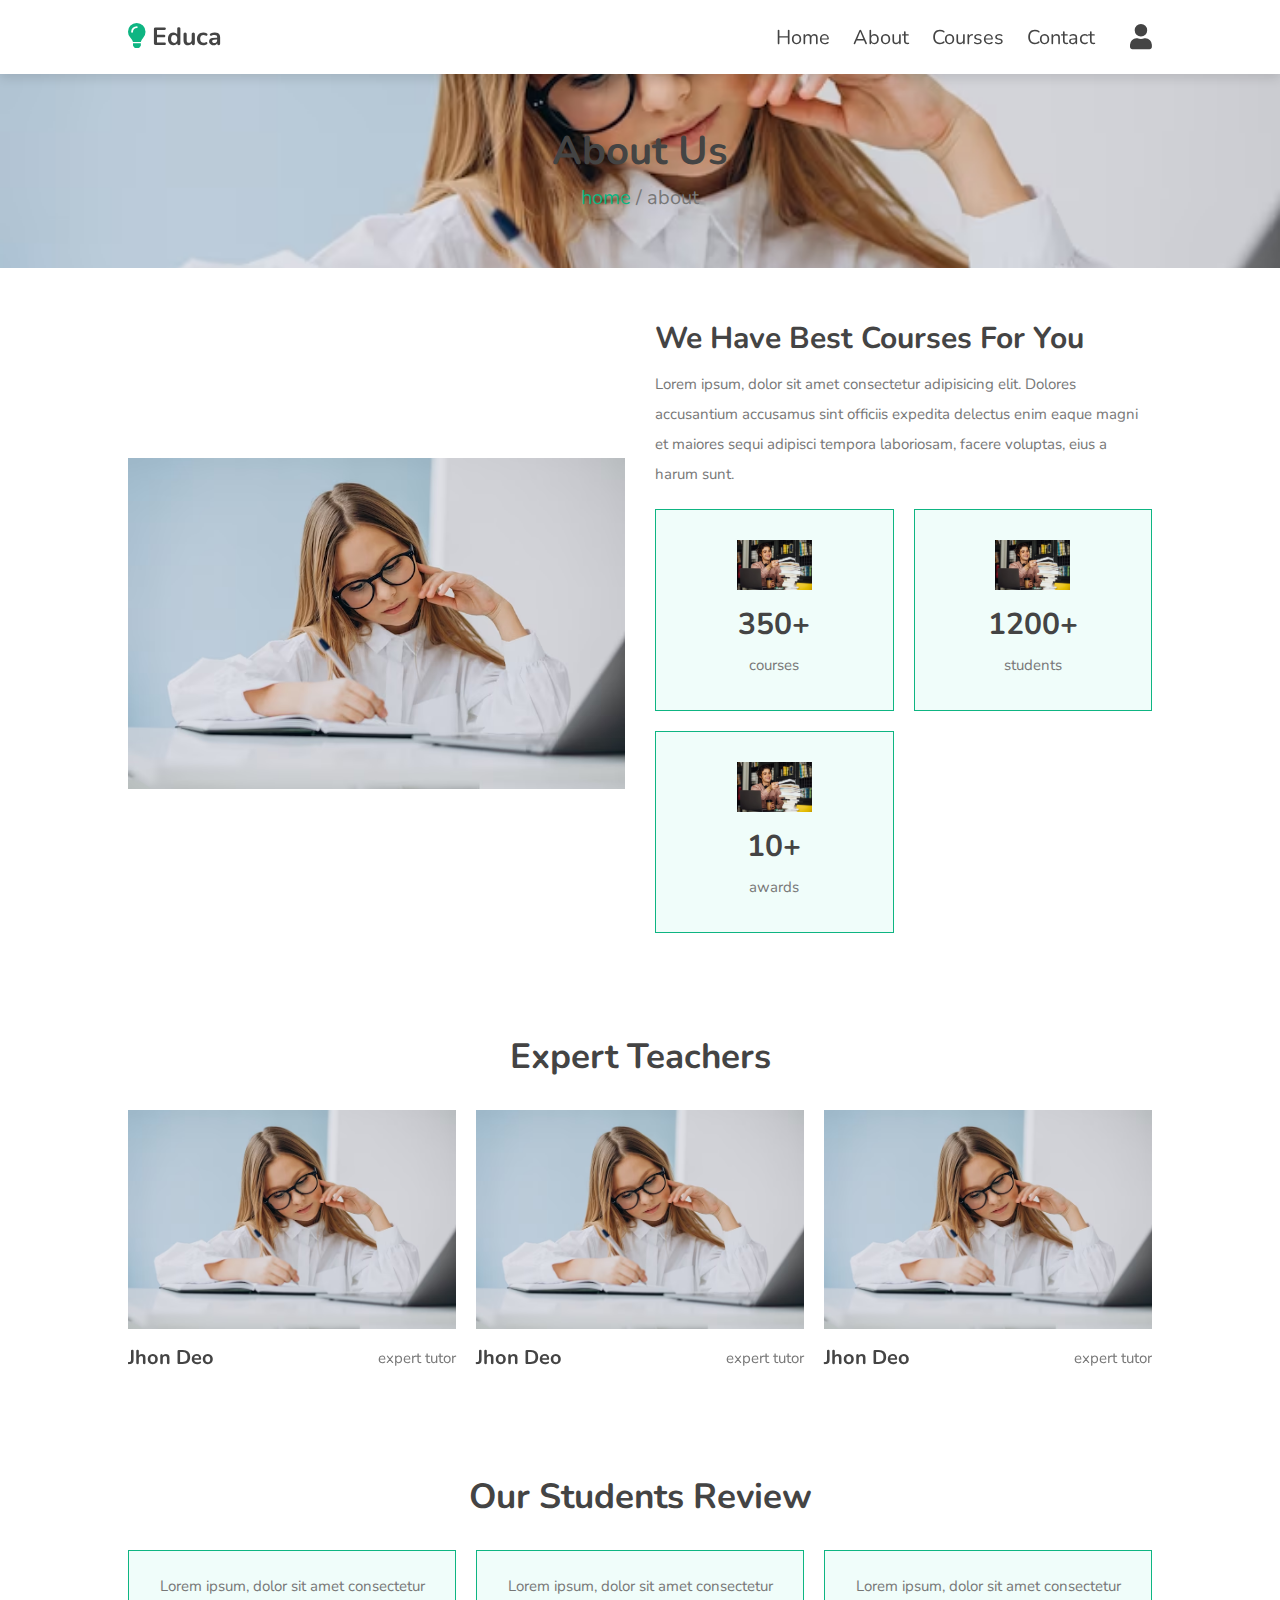
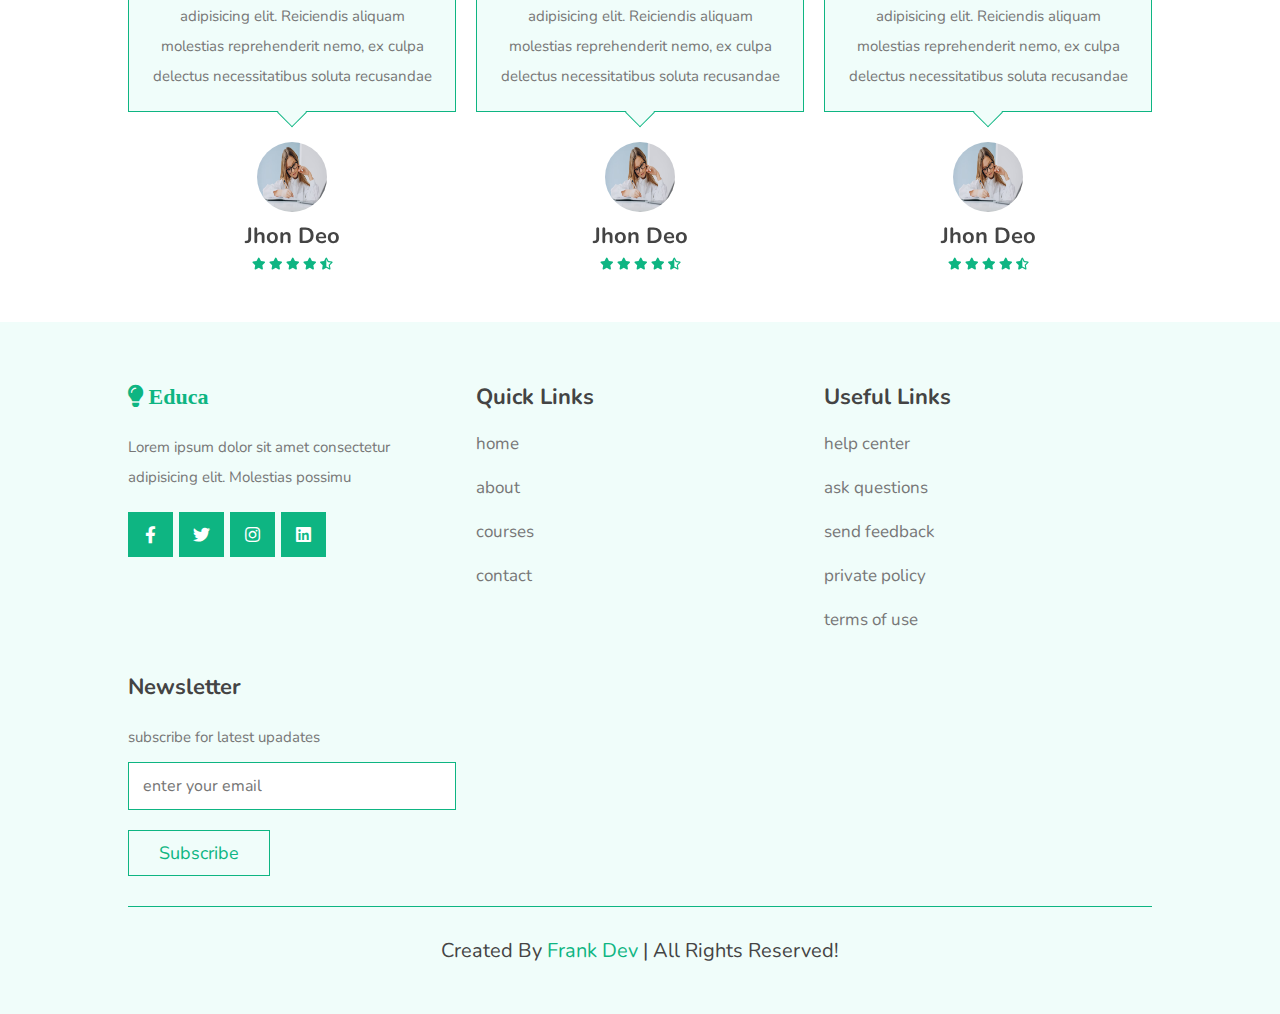
<file: about.html>
<!DOCTYPE html>
<html lang="en">
<head>
    <meta charset="UTF-8">
    <meta http-equiv="X-UA-Compatible" content="IE=edge">
    <meta name="viewport" content="width=device-width, initial-scale=1.0">
    <title>about</title>
    <link rel="stylesheet" href="https://cdnjs.cloudflare.com/ajax/libs/font-awesome/5.15.4/css/all.min.css"/>
    <link rel="stylesheet" href="/css/style.css">
    <link rel="stylesheet" href="https://cdn.jsdelivr.net/npm/swiper@9/swiper-bundle.min.css"/>

</head>
<body>
    <header class="header">
        <a href="#" class="logo"> <i class="fas fa-lightbulb"></i> educa</a>
        <nav class="navbar">
            <div id="close-navbar" class="fas fa-times"></div>
            <a href="index.html">home</a>
            <a href="about.html">about</a>
            <a href="courses.html">courses</a>
            <a href="contact.html">contact</a>
        </nav>
        <div class="icons">
            <div id="account-btn" class="fas fa-user"></div>
            <div id="menu-btn" class="fas fa-bars"></div>
        </div>
    </header>

    <div class="account-form">
        <div id="close-form" class="fas fa-times"></div>
        <div class="buttons">
            <span class="btn active login-btn">login</span>
            <span class="btn register-btn">register</span>
        </div>

        <form action="" class="login-form active">
            <h3>login now</h3>
            <input type="email" placeholder="enter your email" class="box">
            <input type="password" placeholder="enter your password" class="box">
            <div class="flex">
                <input type="checkbox" name="" id="remember-me">
                <label for="remember-me">remember me</label>
                <a href="#">forgot password?</a>
            </div>
            <input type="submit" value="login now" class="btn">
        </form>
        
        <form action="" class="register-form">
            <h3>register now</h3>
            <input type="email" placeholder="enter your email" class="box">
            <input type="password" placeholder="enter your password" class="box">
            <input type="password" placeholder="confirm your password" class="box">
            <input type="submit" value="register now" class="btn">
        </form>
    </div>
    
    <section class="heading-link">
        <h3>about us</h3>
        <p><a href="index.html">home</a> / about</p>
    </section>

    <section class="about">
        <div class="image">
            <img src="/images/1.jpg" alt="">
        </div>

        <div class="content">
            <h3 class="about-title">we have best courses for you</h3>
            <p>Lorem ipsum, dolor sit amet consectetur adipisicing elit. Dolores accusantium accusamus sint officiis expedita delectus enim eaque magni et maiores sequi adipisci tempora laboriosam, facere voluptas, eius a harum sunt.</p>
            <div class="icons-container">
                <div class="icons">
                    <img src="/images/2.jpg" alt="">
                    <h3>350+</h3>
                    <span>courses</span>
                </div>

                <div class="icons">
                    <img src="/images/2.jpg" alt="">
                    <h3>1200+</h3>
                    <span>students</span>
                </div>

                <div class="icons">
                    <img src="/images/2.jpg" alt="">
                    <h3>10+</h3>
                    <span>awards</span>
                </div>
            </div>
        </div>
    </section>

    <section class="teachers">
        <h1 class="heading">expert teachers</h1>
        <div class="swiper teachers-slider">
            <div class="swiper-wrapper">
                    
                    <div class="swiper-slide slide">
                        <div class="image">
                            <img src="/images/1.jpg" alt="">
                            <div class="share">
                                <a href="#" class="fab fa-facebook-f"></a>
                                <a href="#" class="fab fa-twitter"></a>
                                <a href="#" class="fab fa-instagram"></a>
                                <a href="#" class="fab fa-linkedin"></a>
                            </div>
                        </div>
                        <div class="content">
                            <h3>jhon deo</h3>
                            <span>expert tutor</span>
                        </div>
                    </div>

                

                <div class="swiper-slide slide">
                    <div class="image">
                        <img src="/images/1.jpg" alt="">
                        <div class="share">
                            <a href="#" class="fab fa-facebook-f"></a>
                            <a href="#" class="fab fa-twitter"></a>
                            <a href="#" class="fab fa-instagram"></a>
                            <a href="#" class="fab fa-linkedin"></a>
                        </div>
                    </div>
                    <div class="content">
                        <h3>jhon deo</h3>
                        <span>expert tutor</span>
                    </div>
                </div>

                <div class="swiper-slide slide">
                    <div class="image">
                        <img src="/images/1.jpg" alt="">
                        <div class="share">
                            <a href="#" class="fab fa-facebook-f"></a>
                            <a href="#" class="fab fa-twitter"></a>
                            <a href="#" class="fab fa-instagram"></a>
                            <a href="#" class="fab fa-linkedin"></a>
                        </div>
                    </div>
                    <div class="content">
                        <h3>jhon deo</h3>
                        <span>expert tutor</span>
                    </div>
                </div>

                <div class="swiper-slide slide">
                    <div class="image">
                        <img src="/images/1.jpg" alt="">
                        <div class="share">
                            <a href="#" class="fab fa-facebook-f"></a>
                            <a href="#" class="fab fa-twitter"></a>
                            <a href="#" class="fab fa-instagram"></a>
                            <a href="#" class="fab fa-linkedin"></a>
                        </div>
                    </div>
                    <div class="content">
                        <h3>jhon deo</h3>
                        <span>expert tutor</span>
                    </div>
                </div>

                <div class="swiper-slide slide">
                    <div class="image">
                        <img src="/images/1.jpg" alt="">
                        <div class="share">
                            <a href="#" class="fab fa-facebook-f"></a>
                            <a href="#" class="fab fa-twitter"></a>
                            <a href="#" class="fab fa-instagram"></a>
                            <a href="#" class="fab fa-linkedin"></a>
                        </div>
                    </div>
                    <div class="content">
                        <h3>jhon deo</h3>
                        <span>expert tutor</span>
                    </div>
                </div>

                <div class="swiper-slide slide">
                    <div class="image">
                        <img src="/images/1.jpg" alt="">
                        <div class="share">
                            <a href="#" class="fab fa-facebook-f"></a>
                            <a href="#" class="fab fa-twitter"></a>
                            <a href="#" class="fab fa-instagram"></a>
                            <a href="#" class="fab fa-linkedin"></a>
                        </div>
                    </div>
                    <div class="content">
                        <h3>jhon deo</h3>
                        <span>expert tutor</span>
                    </div>
                </div>
            </div>
        </div>
    </section>

    <section class="reviews">
        <h1 class="heading"> our students review </h1>
        <div class="swiper reviews-slider">
            <div class="swiper-wrapper">
                <div class="swiper-slide slide">
                    <p>Lorem ipsum, dolor sit amet consectetur adipisicing elit. Reiciendis aliquam molestias reprehenderit nemo, ex culpa delectus necessitatibus soluta recusandae</p>
                    <img src="/images/1.jpg" alt="">
                    <h3>jhon deo</h3>
                    <div class="stars">
                        <i class="fas fa-star"></i>
                        <i class="fas fa-star"></i>
                        <i class="fas fa-star"></i>
                        <i class="fas fa-star"></i>
                        <i class="fas fa-star-half-alt"></i>
                    </div>
                </div>

                <div class="swiper-slide slide">
                    <p>Lorem ipsum, dolor sit amet consectetur adipisicing elit. Reiciendis aliquam molestias reprehenderit nemo, ex culpa delectus necessitatibus soluta recusandae</p>
                    <img src="/images/1.jpg" alt="">
                    <h3>jhon deo</h3>
                    <div class="stars">
                        <i class="fas fa-star"></i>
                        <i class="fas fa-star"></i>
                        <i class="fas fa-star"></i>
                        <i class="fas fa-star"></i>
                        <i class="fas fa-star-half-alt"></i>
                    </div>
                </div>

                <div class="swiper-slide slide">
                    <p>Lorem ipsum, dolor sit amet consectetur adipisicing elit. Reiciendis aliquam molestias reprehenderit nemo, ex culpa delectus necessitatibus soluta recusandae</p>
                    <img src="/images/1.jpg" alt="">
                    <h3>jhon deo</h3>
                    <div class="stars">
                        <i class="fas fa-star"></i>
                        <i class="fas fa-star"></i>
                        <i class="fas fa-star"></i>
                        <i class="fas fa-star"></i>
                        <i class="fas fa-star-half-alt"></i>
                    </div>
                </div>

                <div class="swiper-slide slide">
                    <p>Lorem ipsum, dolor sit amet consectetur adipisicing elit. Reiciendis aliquam molestias reprehenderit nemo, ex culpa delectus necessitatibus soluta recusandae</p>
                    <img src="/images/1.jpg" alt="">
                    <h3>jhon deo</h3>
                    <div class="stars">
                        <i class="fas fa-star"></i>
                        <i class="fas fa-star"></i>
                        <i class="fas fa-star"></i>
                        <i class="fas fa-star"></i>
                        <i class="fas fa-star-half-alt"></i>
                    </div>
                </div>

                <div class="swiper-slide slide">
                    <p>Lorem ipsum, dolor sit amet consectetur adipisicing elit. Reiciendis aliquam molestias reprehenderit nemo, ex culpa delectus necessitatibus soluta recusandae</p>
                    <img src="/images/1.jpg" alt="">
                    <h3>jhon deo</h3>
                    <div class="stars">
                        <i class="fas fa-star"></i>
                        <i class="fas fa-star"></i>
                        <i class="fas fa-star"></i>
                        <i class="fas fa-star"></i>
                        <i class="fas fa-star-half-alt"></i>
                    </div>
                </div>

                <div class="swiper-slide slide">
                    <p>Lorem ipsum, dolor sit amet consectetur adipisicing elit. Reiciendis aliquam molestias reprehenderit nemo, ex culpa delectus necessitatibus soluta recusandae</p>
                    <img src="/images/1.jpg" alt="">
                    <h3>jhon deo</h3>
                    <div class="stars">
                        <i class="fas fa-star"></i>
                        <i class="fas fa-star"></i>
                        <i class="fas fa-star"></i>
                        <i class="fas fa-star"></i>
                        <i class="fas fa-star-half-alt"></i>
                    </div>
                </div>
            </div>
        </div>
    </section>

    <section class="footer">
        <div class="box-container">
            <div class="box">
                <h3><i class="fas fa-lightbulb"> educa </i></h3>
                <p>Lorem ipsum dolor sit amet consectetur adipisicing elit. Molestias possimu</p>
                <div class="share">
                    <a href="#" class="fab fa-facebook-f"></a>
                    <a href="#" class="fab fa-twitter"></a>
                    <a href="#" class="fab fa-instagram"></a>
                    <a href="#" class="fab fa-linkedin"></a>
                </div>
            </div>
            <div class="box">
                <h3>quick links</h3>
                <a href="index.html" class="link">home</a>
                <a href="about.html" class="link">about</a>
                <a href="courses.html" class="link">courses</a>
                <a href="contact.html" class="link">contact</a>
            </div>
            <div class="box">
                <h3>useful links</h3>
                <a href="#" class="link">help center</a>
                <a href="#" class="link">ask questions</a>
                <a href="#" class="link">send feedback</a>
                <a href="#" class="link">private policy</a>
                <a href="#" class="link">terms of use</a>
            </div>
            <div class="box">
                <h3>newsletter</h3>
                <p>subscribe for latest upadates</p>
                <form action="">
                    <input type="email" name="" placeholder="enter your email" id="" class="email">
                    <input type="submit" value="subscribe" class="btn">
                </form>
            </div>
        </div>
        <div class="credit"> created by <span>frank dev</span> | all rights reserved!</div>
    </section>
    <script src="https://cdn.jsdelivr.net/npm/swiper@9/swiper-bundle.min.js"></script>

    <script src="/js/script.js"></script>
</body>
</html>
</file>
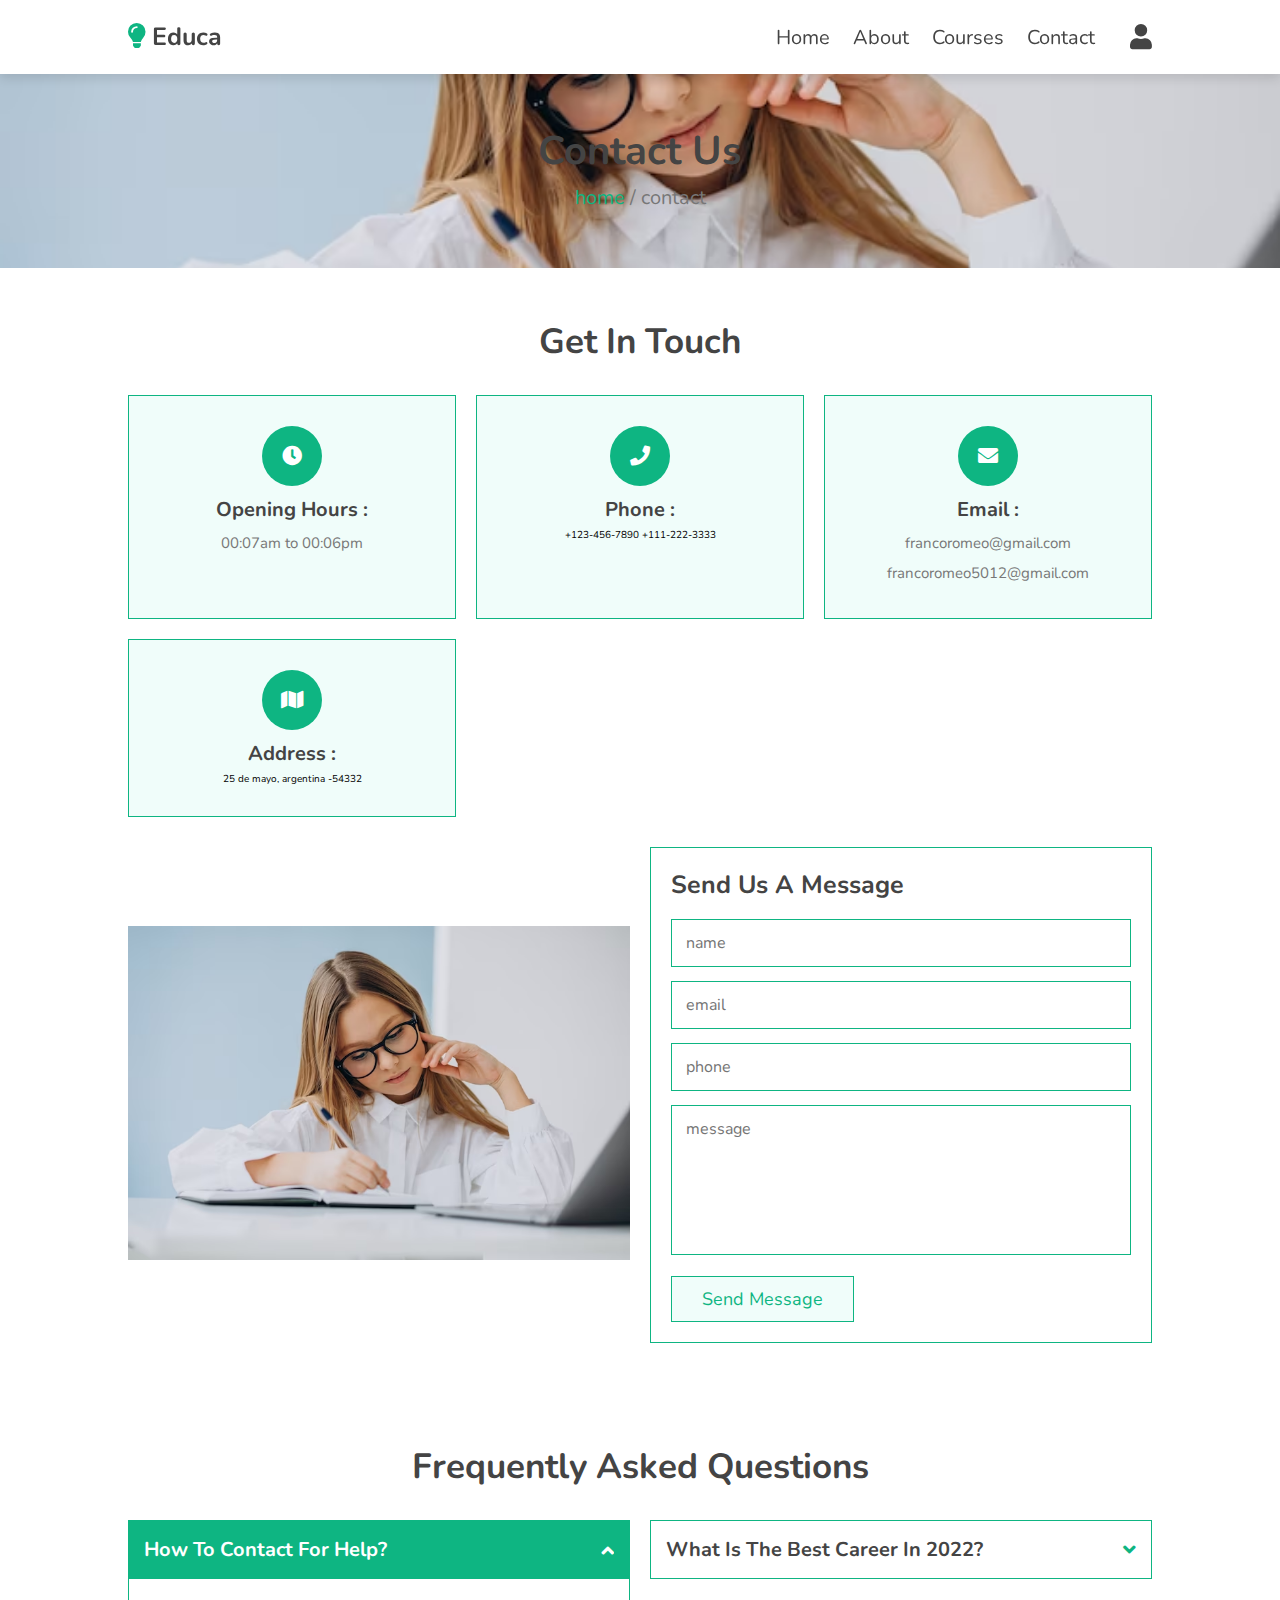
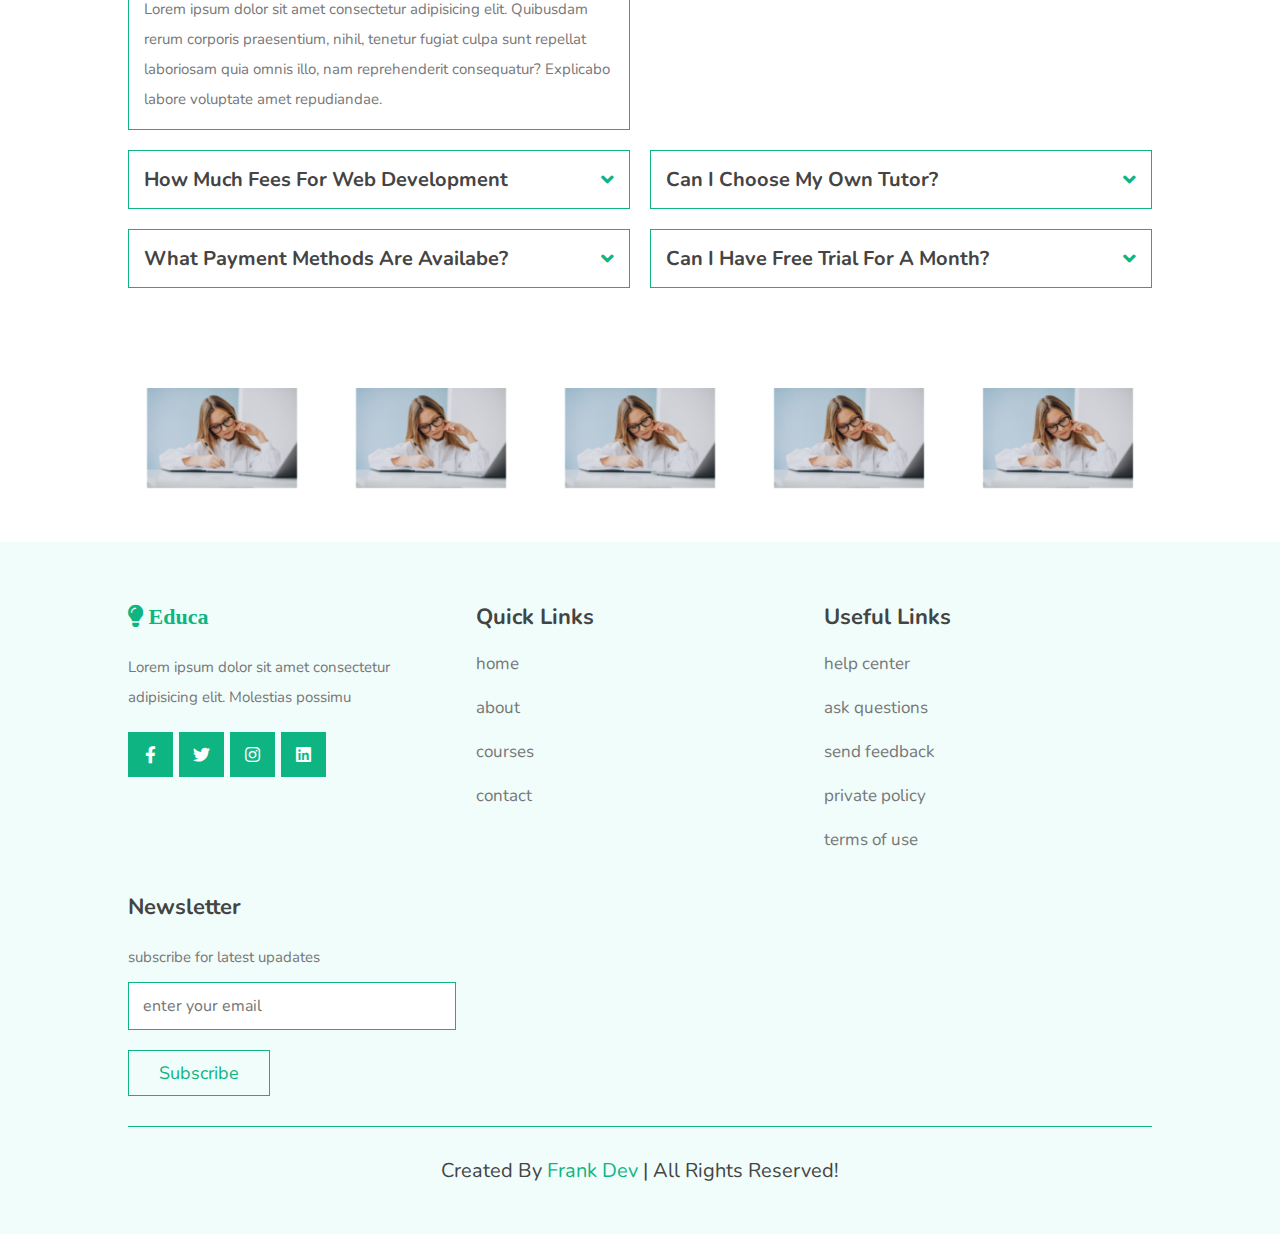
<file: contact.html>
<!DOCTYPE html>
<html lang="en">
<head>
    <meta charset="UTF-8">
    <meta http-equiv="X-UA-Compatible" content="IE=edge">
    <meta name="viewport" content="width=device-width, initial-scale=1.0">
    <title>contact</title>
    <link rel="stylesheet" href="https://cdnjs.cloudflare.com/ajax/libs/font-awesome/5.15.4/css/all.min.css"/>
    <link rel="stylesheet" href="/css/style.css">
    <link rel="stylesheet" href="https://cdn.jsdelivr.net/npm/swiper@9/swiper-bundle.min.css"/>

</head>
<body>
    <header class="header">
        <a href="#" class="logo"> <i class="fas fa-lightbulb"></i> educa</a>
        <nav class="navbar">
            <div id="close-navbar" class="fas fa-times"></div>
            <a href="index.html">home</a>
            <a href="about.html">about</a>
            <a href="courses.html">courses</a>
            <a href="contact.html">contact</a>
        </nav>
        <div class="icons">
            <div id="account-btn" class="fas fa-user"></div>
            <div id="menu-btn" class="fas fa-bars"></div>
        </div>
    </header>

    <div class="account-form">
        <div id="close-form" class="fas fa-times"></div>
        <div class="buttons">
            <span class="btn active login-btn">login</span>
            <span class="btn register-btn">register</span>
        </div>

        <form action="" class="login-form active">
            <h3>login now</h3>
            <input type="email" placeholder="enter your email" class="box">
            <input type="password" placeholder="enter your password" class="box">
            <div class="flex">
                <input type="checkbox" name="" id="remember-me">
                <label for="remember-me">remember me</label>
                <a href="#">forgot password?</a>
            </div>
            <input type="submit" value="login now" class="btn">
        </form>
        
        <form action="" class="register-form">
            <h3>register now</h3>
            <input type="email" placeholder="enter your email" class="box">
            <input type="password" placeholder="enter your password" class="box">
            <input type="password" placeholder="confirm your password" class="box">
            <input type="submit" value="register now" class="btn">
        </form>
    </div>
    
    <section class="heading-link">
        <h3>contact us</h3>
        <p><a href="index.html">home</a> / contact</p>
    </section>

    <section class="contact">

        <h1 class="heading"> get in touch</h1>
        <div class="icons-container">
            <div class="icons">
                <i class="fas fa-clock"></i>
                <h3>opening hours :</h3>
                <p>00:07am to 00:06pm</p>
            </div>

            <div class="icons">
                <i class="fas fa-phone"></i>
                <h3>phone :</h3>
                <hp>+123-456-7890</hp>
                <hp>+111-222-3333</hp>
            </div>

            <div class="icons">
                <i class="fas fa-envelope"></i>
                <h3> email :</h3>
                <p>francoromeo@gmail.com</p>
                <p>francoromeo5012@gmail.com</p>
            </div>

            <div class="icons">
                <i class="fas fa-map"></i>
                <h3>address :</h3>
                <hp>25 de mayo, argentina -54332</hp>
            </div>
        </div>

        <div class="row">
            <div class="image">
                <img src="/images/1.jpg" alt="">
            </div>

            <form action="">
                <h3>send us a message</h3>
                <input type="text" name="" id="" placeholder="name" class="box">
                <input type="email" name="" id="" placeholder="email" class="box">
                <input type="number" name="" id="" placeholder="phone" class="box">
                <textarea name="" id="" cols="30" rows="10" class="box" placeholder="message"></textarea>
                <input type="submit" value="send message" class="btn">
            </form>
        </div>
    </section>

    <section class="faq">
        <h1 class="heading">frequently asked questions</h1>
        <div class="accordion-container">

            <div class="accordion active">
                <div class="accordion-heading">
                    <h3>how to contact for help?</h3>
                    <i class="fas fa-angle-down"></i>
                </div>
                <p class="accordion-content">Lorem ipsum dolor sit amet consectetur adipisicing elit. Quibusdam rerum corporis praesentium, nihil, tenetur fugiat culpa sunt repellat laboriosam quia omnis illo, nam reprehenderit consequatur? Explicabo labore voluptate amet repudiandae.</p>
            </div>

            <div class="accordion">
                <div class="accordion-heading">
                    <h3>what is the best career in 2022?</h3>
                    <i class="fas fa-angle-down"></i>
                </div>
                <p class="accordion-content">Lorem ipsum dolor sit amet consectetur adipisicing elit. Quibusdam rerum corporis praesentium, nihil, tenetur fugiat culpa sunt repellat laboriosam quia omnis illo, nam reprehenderit consequatur? Explicabo labore voluptate amet repudiandae.</p>
            </div>

            <div class="accordion">
                <div class="accordion-heading">
                    <h3>how much fees for web development</h3>
                    <i class="fas fa-angle-down"></i>
                </div>
                <p class="accordion-content">Lorem ipsum dolor sit amet consectetur adipisicing elit. Quibusdam rerum corporis praesentium, nihil, tenetur fugiat culpa sunt repellat laboriosam quia omnis illo, nam reprehenderit consequatur? Explicabo labore voluptate amet repudiandae.</p>
            </div>

            <div class="accordion">
                <div class="accordion-heading">
                    <h3>can i choose my own tutor?</h3>
                    <i class="fas fa-angle-down"></i>
                </div>
                <p class="accordion-content">Lorem ipsum dolor sit amet consectetur adipisicing elit. Quibusdam rerum corporis praesentium, nihil, tenetur fugiat culpa sunt repellat laboriosam quia omnis illo, nam reprehenderit consequatur? Explicabo labore voluptate amet repudiandae.</p>
            </div>

            <div class="accordion">
                <div class="accordion-heading">
                    <h3>what payment methods are availabe?</h3>
                    <i class="fas fa-angle-down"></i>
                </div>
                <p class="accordion-content">Lorem ipsum dolor sit amet consectetur adipisicing elit. Quibusdam rerum corporis praesentium, nihil, tenetur fugiat culpa sunt repellat laboriosam quia omnis illo, nam reprehenderit consequatur? Explicabo labore voluptate amet repudiandae.</p>
            </div>

            <div class="accordion">
                <div class="accordion-heading">
                    <h3>can i have free trial for a month?</h3>
                    <i class="fas fa-angle-down"></i>
                </div>
                <p class="accordion-content">Lorem ipsum dolor sit amet consectetur adipisicing elit. Quibusdam rerum corporis praesentium, nihil, tenetur fugiat culpa sunt repellat laboriosam quia omnis illo, nam reprehenderit consequatur? Explicabo labore voluptate amet repudiandae.</p>
            </div>
        </div>
    </section>

    <section class="logo-container">
        <div class="swiper logo-slider">
            <div class="swiper-wrapper">
                <div class="swiper-slide"><img src="/images/1.jpg" alt=""></div>
                <div class="swiper-slide"><img src="/images/1.jpg" alt=""></div>
                <div class="swiper-slide"><img src="/images/1.jpg" alt=""></div>
                <div class="swiper-slide"><img src="/images/1.jpg" alt=""></div>
                <div class="swiper-slide"><img src="/images/1.jpg" alt=""></div>
            </div>
        </div>
    </section>

    <section class="footer">
        <div class="box-container">
            <div class="box">
                <h3><i class="fas fa-lightbulb"> educa </i></h3>
                <p>Lorem ipsum dolor sit amet consectetur adipisicing elit. Molestias possimu</p>
                <div class="share">
                    <a href="#" class="fab fa-facebook-f"></a>
                    <a href="#" class="fab fa-twitter"></a>
                    <a href="#" class="fab fa-instagram"></a>
                    <a href="#" class="fab fa-linkedin"></a>
                </div>
            </div>
            <div class="box">
                <h3>quick links</h3>
                <a href="index.html" class="link">home</a>
                <a href="about.html" class="link">about</a>
                <a href="courses.html" class="link">courses</a>
                <a href="contact.html" class="link">contact</a>
            </div>
            <div class="box">
                <h3>useful links</h3>
                <a href="#" class="link">help center</a>
                <a href="#" class="link">ask questions</a>
                <a href="#" class="link">send feedback</a>
                <a href="#" class="link">private policy</a>
                <a href="#" class="link">terms of use</a>
            </div>
            <div class="box">
                <h3>newsletter</h3>
                <p>subscribe for latest upadates</p>
                <form action="">
                    <input type="email" name="" placeholder="enter your email" id="" class="email">
                    <input type="submit" value="subscribe" class="btn">
                </form>
            </div>
        </div>
        <div class="credit"> created by <span>frank dev</span> | all rights reserved!</div>
    </section>
    <script src="https://cdn.jsdelivr.net/npm/swiper@9/swiper-bundle.min.js"></script>

    <script src="/js/script.js"></script>
</body>
</html>
</file>
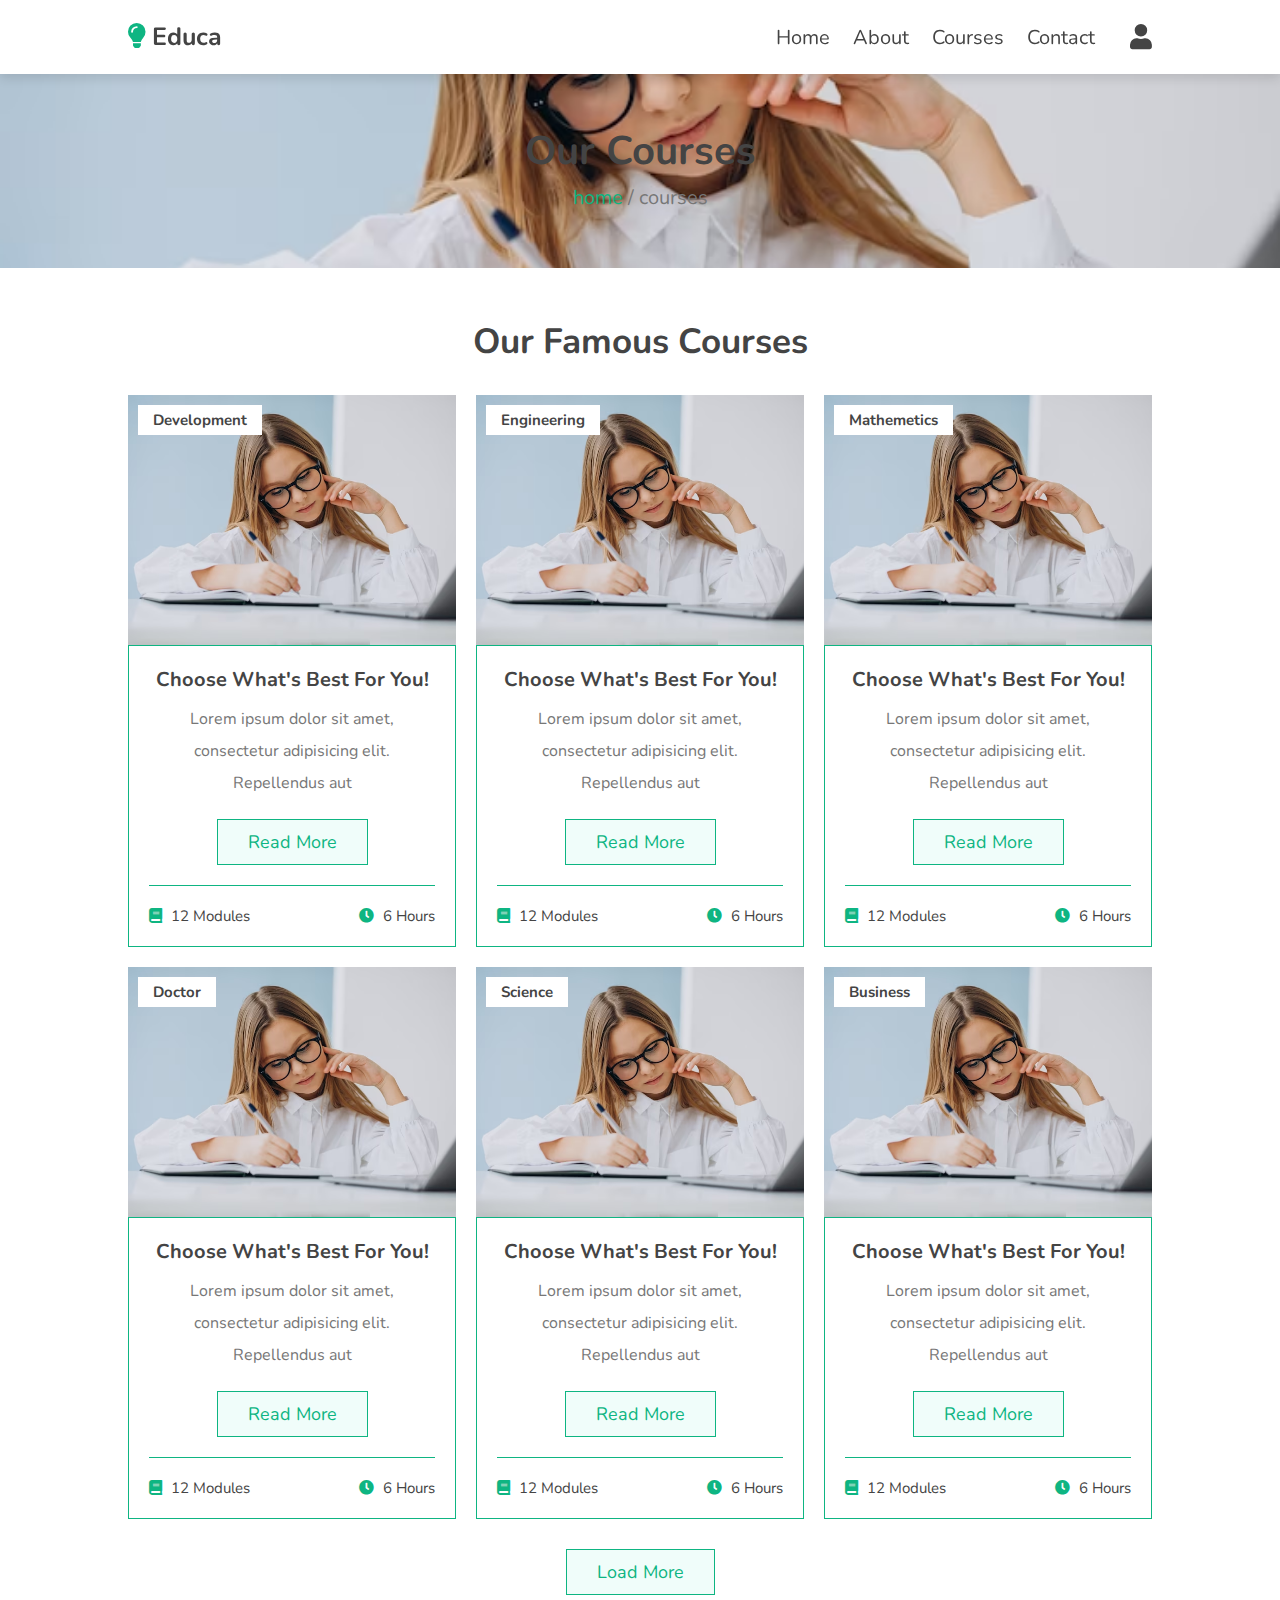
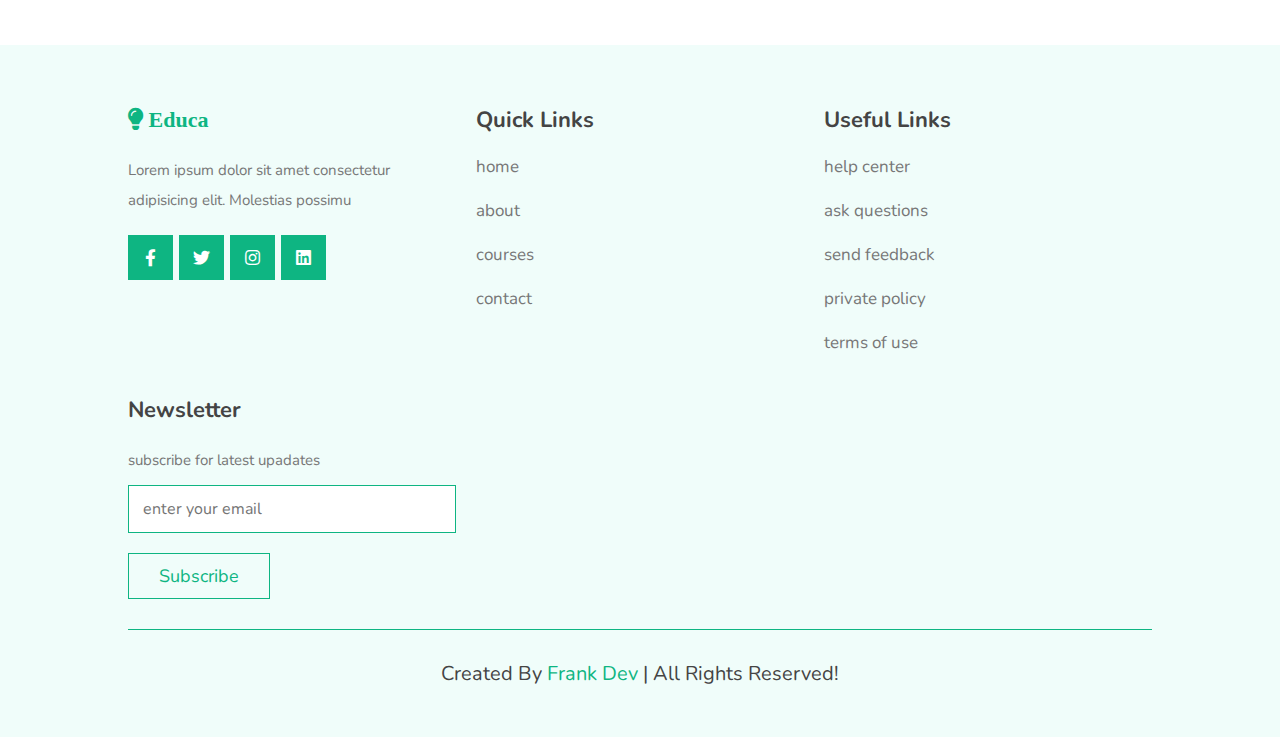
<file: courses.html>
<!DOCTYPE html>
<html lang="en">
<head>
    <meta charset="UTF-8">
    <meta http-equiv="X-UA-Compatible" content="IE=edge">
    <meta name="viewport" content="width=device-width, initial-scale=1.0">
    <title>courses</title>
    <link rel="stylesheet" href="https://cdnjs.cloudflare.com/ajax/libs/font-awesome/5.15.4/css/all.min.css"/>
    <link rel="stylesheet" href="/css/style.css">
    <link rel="stylesheet" href="https://cdn.jsdelivr.net/npm/swiper@9/swiper-bundle.min.css"/>

</head>
<body>
    <header class="header">
        <a href="#" class="logo"> <i class="fas fa-lightbulb"></i> educa</a>
        <nav class="navbar">
            <div id="close-navbar" class="fas fa-times"></div>
            <a href="index.html">home</a>
            <a href="about.html">about</a>
            <a href="courses.html">courses</a>
            <a href="contact.html">contact</a>
        </nav>
        <div class="icons">
            <div id="account-btn" class="fas fa-user"></div>
            <div id="menu-btn" class="fas fa-bars"></div>
        </div>
    </header>

    <div class="account-form">
        <div id="close-form" class="fas fa-times"></div>
        <div class="buttons">
            <span class="btn active login-btn">login</span>
            <span class="btn register-btn">register</span>
        </div>

        <form action="" class="login-form active">
            <h3>login now</h3>
            <input type="email" placeholder="enter your email" class="box">
            <input type="password" placeholder="enter your password" class="box">
            <div class="flex">
                <input type="checkbox" name="" id="remember-me">
                <label for="remember-me">remember me</label>
                <a href="#">forgot password?</a>
            </div>
            <input type="submit" value="login now" class="btn">
        </form>
        
        <form action="" class="register-form">
            <h3>register now</h3>
            <input type="email" placeholder="enter your email" class="box">
            <input type="password" placeholder="enter your password" class="box">
            <input type="password" placeholder="confirm your password" class="box">
            <input type="submit" value="register now" class="btn">
        </form>
    </div>
    
    <section class="heading-link">
        <h3>our courses</h3>
        <p><a href="index.html">home</a> / courses</p>
    </section>

    <section class="courses">
        <h1 class="heading"> our famous courses </h1>
        <div class="box-container">
            <div class="box">
                <div class="image">
                    <img src="/images/1.jpg" alt="">
                    <h3>development</h3>
                </div>
                <div class="content">
                    <h3>choose what's best for you!</h3>
                    <p>Lorem ipsum dolor sit amet, consectetur adipisicing elit. Repellendus aut</p>
                    <a href="#" class="btn">read more</a>
                    <div class="icons">
                        <span><i class="fas fa-book"></i> 12 modules</span>
                        <span><i class="fas fa-clock"></i> 6 hours</span>
                    </div>
                </div>
            </div>

            <div class="box">
                <div class="image">
                    <img src="/images/1.jpg" alt="">
                    <h3>engineering</h3>
                </div>
                <div class="content">
                    <h3>choose what's best for you!</h3>
                    <p>Lorem ipsum dolor sit amet, consectetur adipisicing elit. Repellendus aut</p>
                    <a href="#" class="btn">read more</a>
                    <div class="icons">
                        <span><i class="fas fa-book"></i> 12 modules</span>
                        <span><i class="fas fa-clock"></i> 6 hours</span>
                    </div>
                </div>
            </div>

            <div class="box">
                <div class="image">
                    <img src="/images/1.jpg" alt="">
                    <h3>mathemetics</h3>
                </div>
                <div class="content">
                    <h3>choose what's best for you!</h3>
                    <p>Lorem ipsum dolor sit amet, consectetur adipisicing elit. Repellendus aut</p>
                    <a href="#" class="btn">read more</a>
                    <div class="icons">
                        <span><i class="fas fa-book"></i> 12 modules</span>
                        <span><i class="fas fa-clock"></i> 6 hours</span>
                    </div>
                </div>
            </div>

            <div class="box">
                <div class="image">
                    <img src="/images/1.jpg" alt="">
                    <h3>doctor</h3>
                </div>
                <div class="content">
                    <h3>choose what's best for you!</h3>
                    <p>Lorem ipsum dolor sit amet, consectetur adipisicing elit. Repellendus aut</p>
                    <a href="#" class="btn">read more</a>
                    <div class="icons">
                        <span><i class="fas fa-book"></i> 12 modules</span>
                        <span><i class="fas fa-clock"></i> 6 hours</span>
                    </div>
                </div>
            </div>

            <div class="box">
                <div class="image">
                    <img src="/images/1.jpg" alt="">
                    <h3>science</h3>
                </div>
                <div class="content">
                    <h3>choose what's best for you!</h3>
                    <p>Lorem ipsum dolor sit amet, consectetur adipisicing elit. Repellendus aut</p>
                    <a href="#" class="btn">read more</a>
                    <div class="icons">
                        <span><i class="fas fa-book"></i> 12 modules</span>
                        <span><i class="fas fa-clock"></i> 6 hours</span>
                    </div>
                </div>
            </div>

            <div class="box">
                <div class="image">
                    <img src="/images/1.jpg" alt="">
                    <h3>business</h3>
                </div>
                <div class="content">
                    <h3>choose what's best for you!</h3>
                    <p>Lorem ipsum dolor sit amet, consectetur adipisicing elit. Repellendus aut</p>
                    <a href="#" class="btn">read more</a>
                    <div class="icons">
                        <span><i class="fas fa-book"></i> 12 modules</span>
                        <span><i class="fas fa-clock"></i> 6 hours</span>
                    </div>
                </div>
            </div>

            <div class="box hide">
                <div class="image">
                    <img src="/images/1.jpg" alt="">
                    <h3>teaching</h3>
                </div>
                <div class="content">
                    <h3>choose what's best for you!</h3>
                    <p>Lorem ipsum dolor sit amet, consectetur adipisicing elit. Repellendus aut</p>
                    <a href="#" class="btn">read more</a>
                    <div class="icons">
                        <span><i class="fas fa-book"></i> 12 modules</span>
                        <span><i class="fas fa-clock"></i> 6 hours</span>
                    </div>
                </div>
            </div>

            <div class="box hide">
                <div class="image">
                    <img src="/images/1.jpg" alt="">
                    <h3>designing</h3>
                </div>
                <div class="content">
                    <h3>choose what's best for you!</h3>
                    <p>Lorem ipsum dolor sit amet, consectetur adipisicing elit. Repellendus aut</p>
                    <a href="#" class="btn">read more</a>
                    <div class="icons">
                        <span><i class="fas fa-book"></i> 12 modules</span>
                        <span><i class="fas fa-clock"></i> 6 hours</span>
                    </div>
                </div>
            </div>

            <div class="box hide">
                <div class="image">
                    <img src="/images/1.jpg" alt="">
                    <h3>dancing</h3>
                </div>
                <div class="content">
                    <h3>choose what's best for you!</h3>
                    <p>Lorem ipsum dolor sit amet, consectetur adipisicing elit. Repellendus aut</p>
                    <a href="#" class="btn">read more</a>
                    <div class="icons">
                        <span><i class="fas fa-book"></i> 12 modules</span>
                        <span><i class="fas fa-clock"></i> 6 hours</span>
                    </div>
                </div>
            </div>
        </div>

        <div class="load-more"> <div class="btn">load more</div></div>
    </section>

    <section class="footer">
        <div class="box-container">
            <div class="box">
                <h3><i class="fas fa-lightbulb"> educa </i></h3>
                <p>Lorem ipsum dolor sit amet consectetur adipisicing elit. Molestias possimu</p>
                <div class="share">
                    <a href="#" class="fab fa-facebook-f"></a>
                    <a href="#" class="fab fa-twitter"></a>
                    <a href="#" class="fab fa-instagram"></a>
                    <a href="#" class="fab fa-linkedin"></a>
                </div>
            </div>
            <div class="box">
                <h3>quick links</h3>
                <a href="index.html" class="link">home</a>
                <a href="about.html" class="link">about</a>
                <a href="courses.html" class="link">courses</a>
                <a href="contact.html" class="link">contact</a>
            </div>
            <div class="box">
                <h3>useful links</h3>
                <a href="#" class="link">help center</a>
                <a href="#" class="link">ask questions</a>
                <a href="#" class="link">send feedback</a>
                <a href="#" class="link">private policy</a>
                <a href="#" class="link">terms of use</a>
            </div>
            <div class="box">
                <h3>newsletter</h3>
                <p>subscribe for latest upadates</p>
                <form action="">
                    <input type="email" name="" placeholder="enter your email" id="" class="email">
                    <input type="submit" value="subscribe" class="btn">
                </form>
            </div>
        </div>
        <div class="credit"> created by <span>frank dev</span> | all rights reserved!</div>
    </section>



    <script src="https://cdn.jsdelivr.net/npm/swiper@9/swiper-bundle.min.js"></script>

    <script src="/js/script.js"></script>
</body>
</html>
</file>
<file: css/style.css>
@import url("https://fonts.googleapis.com/css2?family=Nunito:wght@200;300;400;500;600&display=swap");
* {
  font-family: "Nunito", sans-serif;
  margin: 0;
  padding: 0;
  box-sizing: border-box;
  outline: none;
  border: none;
  text-decoration: none;
  transition: all 0.2s linear;
}

img {
  -webkit-user-select: none;
     -moz-user-select: none;
          user-select: none;
}

html {
  font-size: 62.5%;
  overflow-x: hidden;
}
html::-webkit-scrollbar {
  width: 1rem;
}
html::-webkit-scrollbar-track {
  background: transparent;
}
html::-webkit-scrollbar-thumb {
  background: #0eb582;
}

section {
  padding: 5rem 10%;
}

.heading-link {
  text-align: center;
  background: url("/images/1.jpg") no-repeat;
  background-size: cover;
  background-position: center;
}
.heading-link h3 {
  font-size: 4rem;
  text-transform: capitalize;
  color: #444;
}
.heading-link p {
  font-size: 2rem;
  line-height: 2;
  color: #777;
}
.heading-link p a {
  color: #0eb582;
}
.heading-link p a:hover {
  text-decoration: underline;
}

.heading {
  text-align: center;
  margin-bottom: 3rem;
  font-size: 3.5rem;
  text-transform: capitalize;
  color: #444;
}

.btn {
  display: inline-block;
  margin-top: 1rem;
  padding: 1rem 3rem;
  font-size: 1.8rem;
  border: 0.1rem solid #0eb582;
  background: #f0fdfa;
  color: #0eb582;
  cursor: pointer;
  text-transform: capitalize;
}
.btn:hover {
  background: #0eb582;
  color: #fff;
}

.header {
  position: sticky;
  top: 0;
  left: 0;
  right: 0;
  background: #fff;
  box-shadow: 0 0.5rem 1rem rgba(0, 0, 0, 0.1);
  padding: 2rem 10%;
  display: flex;
  align-items: center;
  z-index: 1000;
}
.header .logo {
  margin-right: auto;
  font-size: 2.5rem;
  text-transform: capitalize;
  color: #444;
  font-weight: bolder;
}
.header .logo i {
  color: #0eb582;
}
.header .navbar {
  position: relative;
}
.header .navbar #close-navbar {
  position: absolute;
  top: 1.5rem;
  right: 2rem;
  font-size: 4rem;
  cursor: pointer;
  color: #444;
  display: none;
}
.header .navbar #close-navbar:hover {
  transform: rotate(90deg);
}
.header .navbar a {
  margin-right: 2rem;
  font-size: 2rem;
  text-transform: capitalize;
  color: #444;
}
.header .navbar a:hover {
  color: #0eb582;
}
.header .icons div {
  cursor: pointer;
  font-size: 2.5rem;
  color: #444;
  margin-left: 1.5rem;
}
.header .icons div:hover {
  color: #0eb582;
}
.header #menu-btn {
  display: none;
}

.account-form {
  position: fixed;
  top: 0;
  right: -105%;
  width: 35rem;
  background: #fff;
  display: flex;
  flex-flow: column;
  gap: 2rem;
  justify-content: center;
  height: 100%;
  z-index: 1200;
  padding: 2rem;
  text-align: center;
}
.account-form.active {
  right: 0;
  box-shadow: 0 0 0 100vw rgba(0, 0, 0, 0.8);
}
.account-form #close-form {
  position: absolute;
  top: 1.5rem;
  right: 2.5rem;
  font-size: 4rem;
  cursor: pointer;
  color: #444;
}
.account-form #close-form:hover {
  transform: rotate(90deg);
}
.account-form form {
  border: 0.1rem solid #0eb582;
  padding: 2rem;
  display: none;
}
.account-form form.active {
  display: block;
}
.account-form form h3 {
  font-size: 2.5rem;
  text-transform: capitalize;
  color: #444;
  padding-bottom: 0.5rem;
  text-transform: uppercase;
}
.account-form form .box {
  width: 100%;
  padding: 1.2rem 1.4rem;
  border: 0.1rem solid #0eb582;
  font-size: 1.6rem;
  margin: 0.7rem 0;
}
.account-form form .flex {
  padding: 1rem 0;
  display: flex;
  align-items: center;
  gap: 0.5rem;
}
.account-form form .flex label {
  font-size: 1.5rem;
  color: #777;
  cursor: pointer;
}
.account-form form .flex a {
  font-size: 1.5rem;
  color: #777;
  margin-left: auto;
}
.account-form form .flex a:hover {
  text-decoration: underline;
  color: #0eb582;
}
.account-form form .btn {
  width: 100%;
}
.account-form .buttons .btn {
  margin: 0 0.5rem;
}
.account-form .buttons .btn.active {
  background: #0eb582;
  color: #fff;
}

.home {
  padding: 0;
}
.home .slide {
  display: flex;
  align-items: center;
  height: 60rem;
  background-size: cover !important;
  background-position: center !important;
}
.home .slide .content {
  width: 50rem;
}
.home .slide .content h3 {
  font-size: 5rem;
  text-transform: capitalize;
  color: #444;
  color: #fff;
}
.home .slide .content p {
  font-size: 1.6rem;
  line-height: 2;
  color: #777;
  color: #eee;
  padding: 1rem 0;
}

.swiper-pagination-bullet-active {
  background: #0eb582;
}

.subjects .box-container {
  display: grid;
  grid-template-columns: repeat(auto-fit, minmax(16rem, 1fr));
  gap: 2rem;
}
.subjects .box-container .box {
  padding: 3rem 2rem;
  text-align: center;
  border: 0.1rem solid #0eb582;
  background: #f0fdfa;
  cursor: pointer;
}
.subjects .box-container .box:hover {
  background: #0eb582;
}
.subjects .box-container .box:hover h3 {
  color: #fff;
}
.subjects .box-container .box:hover p {
  color: #eee;
}
.subjects .box-container .box img {
  height: 10rem;
  margin-bottom: 0.7rem;
}
.subjects .box-container .box h3 {
  font-size: 1.7rem;
  text-transform: capitalize;
  color: #444;
  padding: 0.5rem 0;
}
.subjects .box-container .box p {
  font-size: 1.5rem;
  line-height: 2;
  color: #777;
}

.home-courses .slide {
  text-align: center;
  position: relative;
  background: #f0fdfa;
  overflow: hidden;
}
.home-courses .slide:hover .content {
  bottom: 0;
}
.home-courses .slide .image {
  padding: 2rem;
}
.home-courses .slide .image img {
  width: 100%;
  margin-bottom: 1.5rem;
}
.home-courses .slide .image h3 {
  font-size: 2rem;
  text-transform: capitalize;
  color: #444;
}
.home-courses .slide .content {
  position: absolute;
  bottom: -100%;
  right: 0;
  left: 0;
  background: #0eb582;
  padding: 2rem 3rem;
}
.home-courses .slide .content h3 {
  font-size: 2rem;
  text-transform: capitalize;
  color: #444;
  color: #fff;
}
.home-courses .slide .content p {
  padding: 1rem 0;
  font-size: 1.5rem;
  line-height: 2;
  color: #777;
  color: #eee;
}
.home-courses .slide .content .btn:hover {
  background: #444;
}

.about {
  display: flex;
  align-items: center;
  flex-wrap: wrap;
  gap: 3rem;
}
.about .image {
  flex: 1 1 40rem;
}
.about .image img {
  width: 100%;
}
.about .content {
  flex: 1 1 40rem;
}
.about .content .about-title {
  font-size: 3rem;
  text-transform: capitalize;
  color: #444;
}
.about .content p {
  font-size: 1.5rem;
  line-height: 2;
  color: #777;
  padding: 1rem 0;
}
.about .content .icons-container {
  margin-top: 1rem;
  display: grid;
  grid-template-columns: repeat(auto-fit, minmax(16rem, 1fr));
  gap: 2rem;
}
.about .content .icons-container .icons {
  text-align: center;
  border: 0.1rem solid #0eb582;
  background: #f0fdfa;
  padding: 3rem 2rem;
}
.about .content .icons-container .icons img {
  height: 5rem;
  margin-bottom: 0.5rem;
}
.about .content .icons-container .icons h3 {
  padding: 0.5rem 0;
  font-size: 3rem;
  text-transform: capitalize;
  color: #444;
}
.about .content .icons-container .icons span {
  font-size: 1.5rem;
  line-height: 2;
  color: #777;
}

.teachers .slide {
  text-align: center;
}
.teachers .slide:hover .image img {
  background: #0eb582;
}
.teachers .slide:hover .image .share {
  bottom: 0;
}
.teachers .slide .image {
  position: relative;
  overflow: hidden;
}
.teachers .slide .image img {
  background: #f0fdfa;
  width: 100%;
}
.teachers .slide .image .share {
  position: absolute;
  bottom: -10rem;
  left: 0;
  right: 0;
  background: rgba(0, 0, 0, 0.8);
  padding: 2rem;
}
.teachers .slide .image .share a {
  font-size: 3rem;
  margin: 0 1rem;
  color: #fff;
}
.teachers .slide .image .share a:hover {
  color: #0eb582;
}
.teachers .slide .content {
  display: flex;
  padding-top: 1rem;
  align-items: center;
  justify-content: space-between;
}
.teachers .slide .content h3 {
  font-size: 2rem;
  text-transform: capitalize;
  color: #444;
}
.teachers .slide .content span {
  font-size: 1.5rem;
  line-height: 2;
  color: #777;
}

.reviews .slide {
  text-align: center;
}
.reviews .slide p {
  font-size: 1.5rem;
  line-height: 2;
  color: #777;
  position: relative;
  background: #f0fdfa;
  border: 0.1rem solid #0eb582;
  margin-bottom: 3rem;
  padding: 2rem;
}
.reviews .slide p::before {
  content: "";
  position: absolute;
  bottom: -1.2rem;
  left: 50%;
  transform: translateX(-50%) rotate(45deg);
  background: #f0fdfa;
  border-bottom: 0.1rem solid #0eb582;
  border-right: 0.1rem solid #0eb582;
  height: 2rem;
  width: 2rem;
}
.reviews .slide img {
  height: 7rem;
  width: 7rem;
  border-radius: 50%;
}
.reviews .slide h3 {
  font-size: 2.2rem;
  text-transform: capitalize;
  color: #444;
  padding: 0.5rem 0;
}
.reviews .slide .stars {
  font-size: 1.2rem;
  color: #0eb582;
}

.courses .box-container {
  display: grid;
  grid-template-columns: repeat(auto-fit, minmax(30rem, 1fr));
  gap: 2rem;
}
.courses .box-container .box:hover .image img {
  transform: scale(1.1);
}
.courses .box-container .box.hide {
  display: none;
}
.courses .box-container .box .image {
  height: 25rem;
  overflow: hidden;
  position: relative;
}
.courses .box-container .box .image img {
  height: 100%;
  width: 100%;
  -o-object-fit: cover;
     object-fit: cover;
}
.courses .box-container .box .image h3 {
  font-size: 1.5rem;
  text-transform: capitalize;
  color: #444;
  position: absolute;
  top: 1rem;
  left: 1rem;
  padding: 0.5rem 1.5rem;
  background: #fff;
}
.courses .box-container .box .content {
  padding: 2rem;
  text-align: center;
  border: 0.1rem solid #0eb582;
}
.courses .box-container .box .content h3 {
  font-size: 2rem;
  text-transform: capitalize;
  color: #444;
}
.courses .box-container .box .content p {
  padding: 1rem 0;
  font-size: 1.6rem;
  line-height: 2;
  color: #777;
}
.courses .box-container .box .content .icons {
  display: flex;
  align-items: center;
  justify-content: space-between;
  margin-top: 2rem;
  padding-top: 2rem;
  border-top: 0.1rem solid #0eb582;
}
.courses .box-container .box .content .icons span {
  font-size: 1.5rem;
  text-transform: capitalize;
  color: #444;
}
.courses .box-container .box .content .icons span i {
  color: #0eb582;
  padding-right: 0.5rem;
}
.courses .load-more {
  margin-top: 2rem;
  text-align: center;
}

.contact .icons-container {
  margin-bottom: 3rem;
  display: grid;
  grid-template-columns: repeat(auto-fit, minmax(25rem, 1fr));
  gap: 2rem;
}
.contact .icons-container .icons {
  text-align: center;
  padding: 3rem 2rem;
  border: 0.1rem solid #0eb582;
  background: #f0fdfa;
}
.contact .icons-container .icons i {
  height: 6rem;
  width: 6rem;
  line-height: 6rem;
  font-size: 2rem;
  border-radius: 50%;
  margin-bottom: 0.5rem;
  color: #fff;
  background: #0eb582;
}
.contact .icons-container .icons h3 {
  font-size: 2rem;
  text-transform: capitalize;
  color: #444;
  padding: 0.5rem 0;
}
.contact .icons-container .icons p {
  font-size: 1.5rem;
  line-height: 2;
  color: #777;
}
.contact .row {
  display: flex;
  align-items: center;
  flex-wrap: wrap;
  gap: 2rem;
}
.contact .row .image {
  flex: 1 1 40rem;
}
.contact .row .image img {
  width: 100%;
}
.contact .row form {
  flex: 1 1 40rem;
  border: 0.1rem solid #0eb582;
  padding: 2rem;
}
.contact .row form h3 {
  font-size: 2.5rem;
  text-transform: capitalize;
  color: #444;
  padding-bottom: 1rem;
}
.contact .row form .box {
  width: 100%;
  padding: 1.2rem 1.4rem;
  border: 0.1rem solid #0eb582;
  font-size: 1.6rem;
  margin: 0.7rem 0;
}
.contact .row form .box:focus {
  background: #0eb582;
  color: #fff;
}
.contact .row form .box:focus::-moz-placeholder {
  color: #eee;
}
.contact .row form .box:focus::placeholder {
  color: #eee;
}
.contact .row form textarea {
  height: 15rem;
  resize: none;
}

.faq .accordion-container {
  display: flex;
  flex-wrap: wrap;
  gap: 2rem;
  align-items: flex-start;
}
.faq .accordion-container .accordion {
  flex: 1 1 40rem;
  border: 0.1rem solid #0eb582;
}
.faq .accordion-container .accordion.active .accordion-heading {
  background: #0eb582;
}
.faq .accordion-container .accordion.active .accordion-heading h3 {
  color: #fff;
}
.faq .accordion-container .accordion.active .accordion-heading i {
  color: white;
  transform: rotate(180deg);
}
.faq .accordion-container .accordion.active .accordion-content {
  display: block;
}
.faq .accordion-container .accordion .accordion-heading {
  display: flex;
  align-items: center;
  justify-content: space-between;
  gap: 1rem;
  cursor: pointer;
  padding: 1.5rem;
}
.faq .accordion-container .accordion .accordion-heading h3 {
  font-size: 2rem;
  text-transform: capitalize;
  color: #444;
}
.faq .accordion-container .accordion .accordion-heading i {
  font-size: 2rem;
  color: #0eb582;
}
.faq .accordion-container .accordion .accordion-content {
  padding: 1.5rem;
  font-size: 1.5rem;
  line-height: 2;
  color: #777;
  border-top: 0.1rem solid #0eb582;
  display: none;
}

.logo-container {
  text-align: center;
}
.logo-container img {
  height: 10rem;
  pointer-events: none;
}

.footer {
  background: #f0fdfa;
}
.footer .box-container {
  display: grid;
  grid-template-columns: repeat(auto-fit, minmax(25rem, 1fr));
  gap: 2rem;
}
.footer .box-container .box h3 {
  font-size: 2.2rem;
  text-transform: capitalize;
  color: #444;
  padding: 1rem 0;
}
.footer .box-container .box h3 i {
  color: #0eb582;
}
.footer .box-container .box .share {
  margin-top: 1rem;
}
.footer .box-container .box .share a {
  height: 4.5rem;
  width: 4.5rem;
  line-height: 4.5rem;
  font-size: 1.7rem;
  background-color: #0eb582;
  color: #fff;
  margin-right: 0.3rem;
  text-align: center;
}
.footer .box-container .box .share a:hover {
  background-color: #444;
}
.footer .box-container .box .link {
  font-size: 1.7rem;
  line-height: 2;
  color: #777;
  padding: 0.5rem 0;
  display: block;
}
.footer .box-container .box .link:hover {
  color: #0eb582;
  text-decoration: underline;
}
.footer .box-container .box p {
  font-size: 1.5rem;
  line-height: 2;
  color: #777;
  padding: 1rem 0;
}
.footer .box-container .box .email {
  width: 100%;
  padding: 1.2rem 1.4rem;
  font-size: 1.6rem;
  border: 0.1rem solid #0eb582;
  margin-bottom: 1rem;
}
.footer .credit {
  text-align: center;
  margin-top: 3rem;
  padding-top: 3rem;
  font-size: 2rem;
  text-transform: capitalize;
  color: #444;
  border-top: 0.1rem solid #0eb582;
}
.footer .credit span {
  color: #0eb582;
}

@media (max-width: 1200px) {
  .header {
    padding: 2rem 5%;
  }
  section {
    padding: 3rem 5%;
  }
}
@media (max-width: 991px) {
  html {
    font-size: 55%;
  }
  .header {
    padding: 2rem;
  }
  section {
    padding: 3rem 2rem;
  }
}
@media (max-width: 768px) {
  .header #menu-btn {
    display: inline-block;
  }
  .header .navbar {
    position: fixed;
    top: 0;
    right: -105%;
    width: 30rem;
    background: #fff;
    height: 100%;
    display: flex;
    flex-flow: column;
    justify-content: center;
    z-index: 1200;
  }
  .header .navbar #close-navbar {
    display: block;
  }
  .header .navbar.active {
    box-shadow: 0 0 0 100vw rgba(0, 0, 0, 0.8);
    right: 0;
  }
  .header .navbar a {
    display: block;
    margin: 1rem 0;
    text-align: center;
    font-size: 3rem;
  }
  .home .slide .content h3 {
    font-size: 3rem;
  }
}
@media (max-width: 450px) {
  html {
    font-size: 50%;
  }
  .heading {
    font-size: 3rem;
  }
  .about .content .about-title {
    font-size: 4rem;
  }
}/*# sourceMappingURL=style.css.map */
</file>
